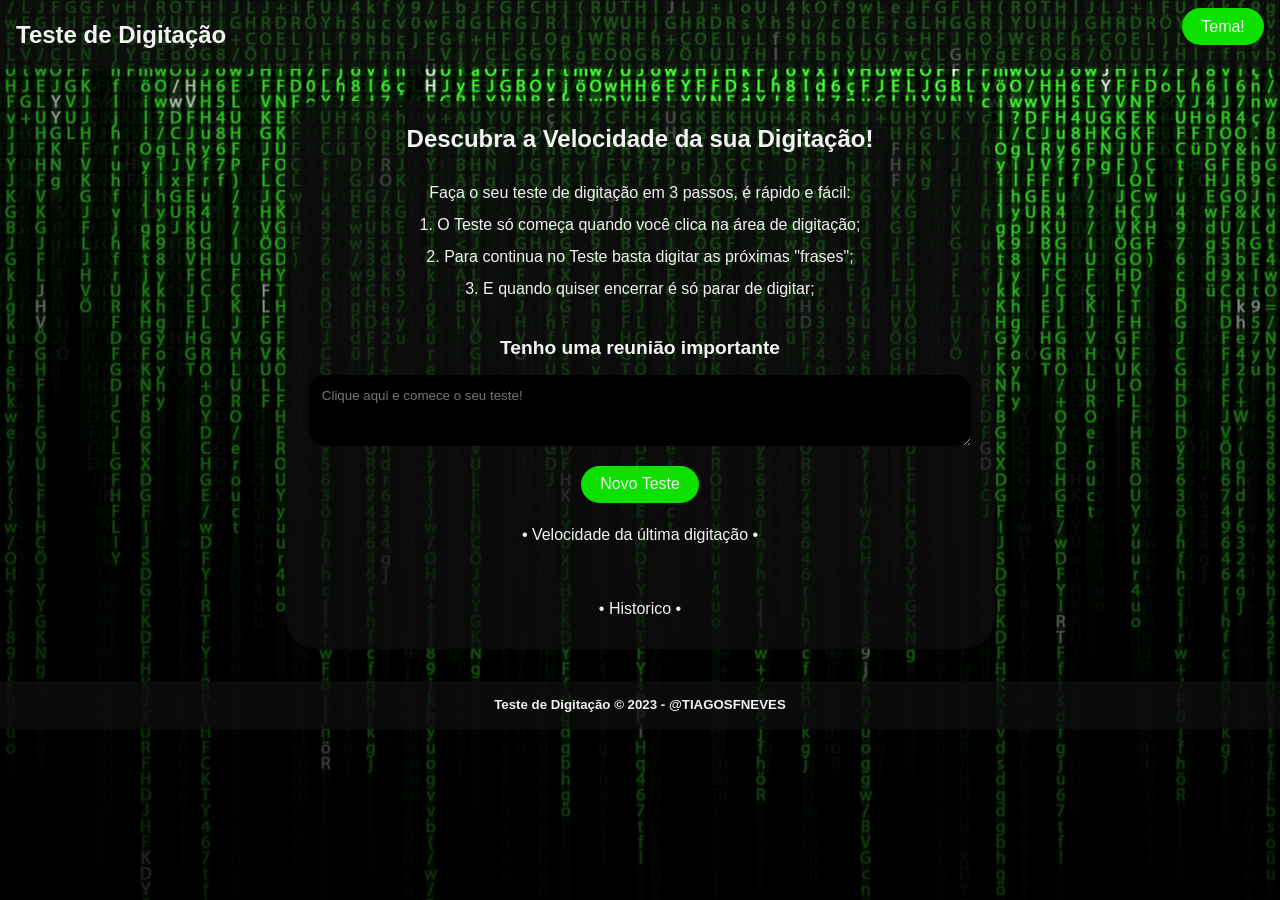
<file: index.html>
<!DOCTYPE html>
<html lang="pt-BR">
  <head>
    <meta charset="UTF-8" />
    <meta http-equiv="X-UA-Compatible" content="IE=edge" />
    <meta name="viewport" content="width=device-width, initial-scale=1.0" />
    <title>Teste de Digitação</title>

    <link rel="stylesheet" href="projeto/css/styles.css">
    <script src="projeto/js/scripts.js" defer></script>
  </head>

  <body class="escuro">
    <header>
      <h1>Teste de Digitação</h1>

      <button id="alternarTema">Tema!</button>
    </header>

    <main>
      <section class="">
        <h2>Descubra a Velocidade da sua Digitação!</h2>

        <div id="instrucoes">
          <p>Faça o seu teste de digitação em 3 passos, é rápido e fácil:</p>
          <p>1. O Teste só começa quando você clica na área de digitação;</p>
          <p>2. Para continua no Teste basta digitar as próximas "frases";</p>
          <p>3. E quando quiser encerrar é só parar de digitar;</p>
<!--           <p>MAIS INFORMAÇÕES</p>
          <p>•Se precisar recomeçar, pressione [Reiniciar].</p>
          <p>•As "frases" são geradas de forma automática e aleatória;</p>
          <p>•Sua Velocidade será contabilizada e exibida no histórico abaixo;</p>
          <p>•Mude o TEMA da página no botão [Tema!]</p> -->
          
        </div>
        <div><h3 id="texto"></h3></div> <!-- Campo de frases ("texto") aletório gerado no JS -->
      </section>

      <section>
        <textarea id="entrada" rows="3" placeholder="Clique aqui e comece o seu teste!"></textarea>
        <button id="reiniciar">Novo Teste</button>
      </section>

      <section>
        <p>• Velocidade da última digitação •</p>
        <div id="resultado"></div>  <!-- Campo que mostra o resultado da última digitação -->
        <p>• Historico •</p>
        <div id="historico"></div>  <!-- Campo que lista o historico das digitações -->
      </section>
    </main>

    <footer>
      <h5>Teste de Digitação &copy; 2023 - @TIAGOSFNEVES</h5>
    </footer>
  </body>
</html>
</file>
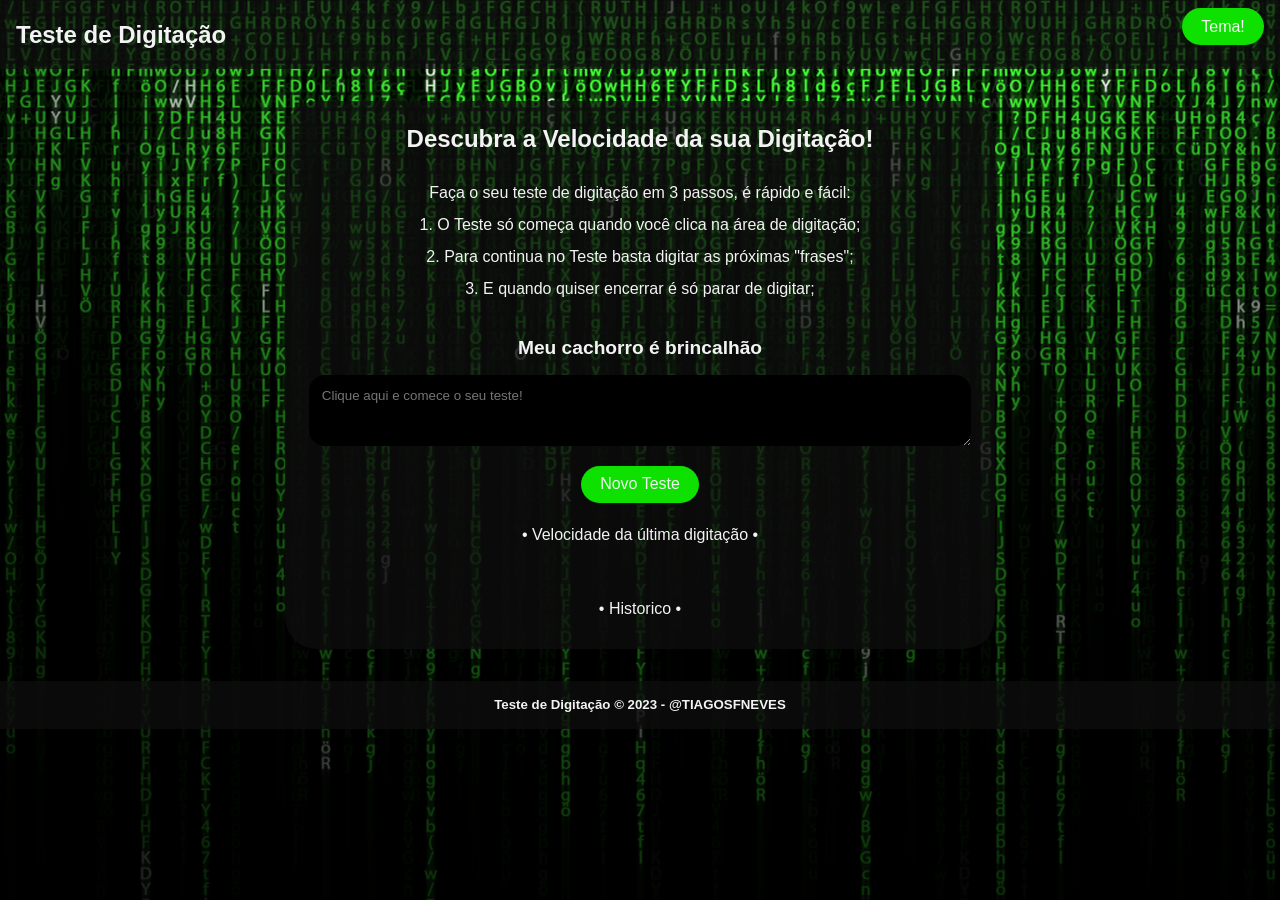
<file: projeto/index.html>
<!DOCTYPE html>
<html lang="pt-BR">
  <head>
    <meta charset="UTF-8" />
    <meta http-equiv="X-UA-Compatible" content="IE=edge" />
    <meta name="viewport" content="width=device-width, initial-scale=1.0" />
    <title>Teste de Digitação</title>

    <link rel="stylesheet" href="./css/styles.css">
    <script src="./js/scripts.js" defer></script>
  </head>

  <body class="escuro">
    <header>
      <h1>Teste de Digitação</h1>

      <button id="alternarTema">Tema!</button>
    </header>

    <main>
      <section class="">
        <h2>Descubra a Velocidade da sua Digitação!</h2>

        <div id="instrucoes">
          <p>Faça o seu teste de digitação em 3 passos, é rápido e fácil:</p>
          <p>1. O Teste só começa quando você clica na área de digitação;</p>
          <p>2. Para continua no Teste basta digitar as próximas "frases";</p>
          <p>3. E quando quiser encerrar é só parar de digitar;</p>
<!--           <p>MAIS INFORMAÇÕES</p>
          <p>•Se precisar recomeçar, pressione [Reiniciar].</p>
          <p>•As "frases" são geradas de forma automática e aleatória;</p>
          <p>•Sua Velocidade será contabilizada e exibida no histórico abaixo;</p>
          <p>•Mude o TEMA da página no botão [Tema!]</p> -->
          
        </div>
        <div><h3 id="texto"></h3></div> <!-- Campo de frases ("texto") aletório gerado no JS -->
      </section>

      <section>
        <textarea id="entrada" rows="3" placeholder="Clique aqui e comece o seu teste!"></textarea>
        <button id="reiniciar">Novo Teste</button>
      </section>

      <section>
        <p>• Velocidade da última digitação •</p>
        <div id="resultado"></div>  <!-- Campo que mostra o resultado da última digitação -->
        <p>• Historico •</p>
        <div id="historico"></div>  <!-- Campo que lista o historico das digitações -->
      </section>
    </main>

    <footer>
      <h5>Teste de Digitação &copy; 2023 - @TIAGOSFNEVES</h5>
    </footer>
  </body>
</html>
</file>
<file: projeto/css/styles.css>
/* RESET */
* {
  padding: 0;
  margin: 0;
  box-sizing: border-box; /* não permite que o elemento filho ultrapasse o pai */
  font-family: Verdana, Geneva, Tahoma, sans-serif;
}

/* CONFIG BODY E MAIN */
main {
  max-width: 710px;
  margin: 2rem auto;
  padding: 1.5rem;
  text-align: center;
  align-items: center;
  border-radius: 2rem;
/*   opacity: 0.8;  Essa opacidade atinge os filhos (Enquanto o b9 no hexa só atinge o pai)*/
}

body {
  background-image: url("../img/bg_matrix.png");
}

header {
  padding: .5rem 1rem;
  display: flex;
  justify-content: space-between;
  align-items: center;
}

h2 {
  margin-bottom: 1.5rem;
}


footer {
  height: 3rem;
  padding: 1rem;
  text-align: center;
}

/* CONFIG DOS IDs */
#instrucoes {
  margin-bottom: 1rem;
  font-size: 1rem;
  text-align: center;

}

#texto {
/*   background-color: #000000; */
  width: 100%;
  border-radius: 1rem;
  padding: 1rem;
  font-size: 1.2rem;
}

#entrada {
  background-color: #000000;
  border-radius: 1rem;
  width: 100%;
  padding: .8rem;
  margin-bottom: 1rem;
  border: none;
  color: #f3f3f3;
}

#resultado {
/*   background-color: #000000; */
  border-radius: 1rem;
  width: 100%;
  font-size: 1.2rem;
  padding: .8rem;
  margin-bottom: 1rem;
}

/* CONFIG TEXTO DE TÍTULOS E PARÁGRAFOS */
h2, h1 {
  font-size: 1.5rem;
}

p {
  line-height: 2;  
}

/* BOTÕES */
button {
  font-size: 1rem;
  padding: 0.6rem 1.2rem;
  margin-bottom: 1rem;
  background-color: #0EE000;
  color: #f3f3f3;
  border-radius: 8rem;
  border: none;
  cursor: pointer;
  transition: 0.3s;
}

button:hover {
  background-color: #32a32a;
}


/* TEMA ESCURO E CLARO */
.claro {
  background-color: #ededed;
  color: #0f0f0f;
}

.escuro {
  background-color: #000000;
  color: #f3f3f3;
}

/* Temas FOOTER, MAIN e HEADER */
.escuro main {
  background-color: #0f0f0fb9;
}

.escuro header {
  background-color: #0f0f0fb9;
}

.escuro footer {
  background-color: #0f0f0fb9;
}

.claro main {
  background-color: #ffffffb9;
}

.claro header {
  background-color: #ffffffb9;
}

.claro footer {
  background-color: #ffffffb9;
}

/* .claro #resultado {
  color: #f2f2f2;
} */
</file>
